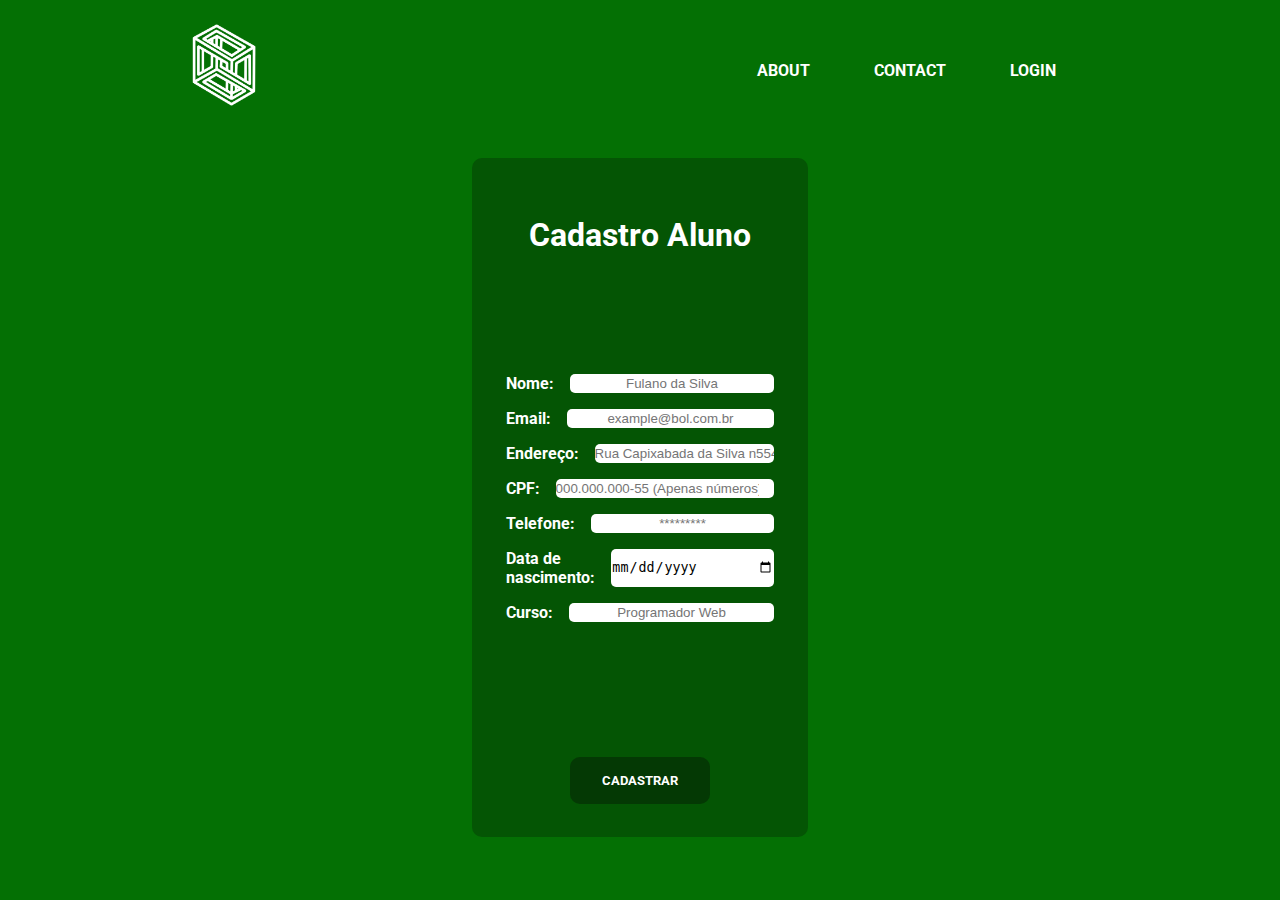
<file: cadastro.html>
<!DOCTYPE html>
<html lang="pt-br">

<head>
	<meta charset="UTF-8">
	<meta http-equiv="X-UA-Compatible" content="IE=edge">
	<link rel="preconnect" href="https://fonts.googleapis.com">
	<link rel="preconnect" href="https://fonts.gstatic.com" crossorigin>
	<link
		href="https://fonts.googleapis.com/css2?family=Roboto:ital,wght@0,300;0,400;0,500;0,700;1,300;1,400;1,500;1,700&display=swap"
		rel="stylesheet">
	<meta name="viewport" content="width=device-width, initial-scale=1.0">
	<link rel="shortcut icon" sizes="16x16" href="/img/logo-branca-bpreto(lifeinweb)small.png" type="image/x-icon">
	<link rel="stylesheet" href="/style.css">
	<title>INTEGRADOR</title>
</head>
<body class="body__cadastro">
	<div class="area1" >
    <ul class="tring">
            <li></li>
            <li></li>
            <li></li>
            <li></li>
            <li></li>
            <li></li>
            <li></li>
            <li></li>
            <li></li>
            <li></li>
    </ul>
  </div >
	<header class="header__initial">
    <!--Menu-->
    <section class="container__menu">
      <a href="/index.html" class="link__logo"><img class="logo__home" src="/img/logo-branca(lifeinweb)small.png" alt="logo empresa"></a>
      <nav>
        <ul class="menu">
          <li class="menu__item">
            <a href="#" class="link__menu menu__sobre">ABOUT</a>
          </li>
          <li class="menu__item">
            <a href="#" class="link__menu menu__contato">CONTACT</a>
          </li>
          <li class="menu__item">
            <a href="/login.html" class="link__menu menu_login">LOGIN</a>
          </li>
        </ul>
      </nav>
    </section>
  </header>
	<main class="main__cadastro">
		<section class="container__formulario">
			<form action="#" method="post" class="form__cadastro">
				<h1>Cadastro Aluno</h1>
				<div class="container2">
					<div class="form__part">
						<div class="setor">
							<label for="nome">Nome:</label>
							<input type="text" id="nome" name="nome" placeholder="Fulano da Silva">
						</div>
						<div class="setor">
							<label for="email">Email:</label>
							<input type="email" name="email" id="email" placeholder="example@bol.com.br">
						</div>
						<div class="setor">
							<label for="endereco">Endereço:</label>
							<input type="text" name="endereco" id="endereco" placeholder="Rua Capixabada da Silva n554">
						</div>
						<div class="setor">
							<label for="cpf">CPF:</label>
							<input type="number" name="cpf" id="cpf" placeholder="000.000.000-55 (Apenas números)">
						</div>
						<div class="setor">
							<label for="fone">Telefone:</label>
							<input type="tel" name="fone" id="fone" placeholder="*********">
						</div>
						<div class="setor">
							<label for="nascimento">Data de nascimento:</label>
							<input type="date" name="nascimento" id="nascimento" placeholder="**/**/****">
						</div>
						<div class="setor">
							<label for="curso">Curso:</label>
							<input type="text" name="curso" id="curso" placeholder="Programador Web">
						</div>
					</div>
				</div>	
				<button type="submit">CADASTRAR</button>
			</form>
		</section>
	</main>
</body>
</html>
</file>
<file: style.css>
@import url('https://fonts.googleapis.com/css2?family=Roboto:ital,wght@0,300;0,400;0,500;0,700;1,300;1,400;1,500;1,700&display=swap');
@import url(/css/Initial/header.css);
@import url(/css/Initial/main.css);
@import url(/css/Initial/footer.css);
@import url(/css/Initial/animation_initial.css);
@import url(/css/login/login.css);
@import url(/css/login/animation_login.css);
@import url(/css/cadastro/main.css);
@import url(/css/cadastro/animation.cadastro.css);

:root {
    --background-black: #000000;
    --background-itens: #1a1c23;
    --selecionado: #7e3af2;
    --color-title: #E5E7EB;
    --color-subtitle: #9E9E9E;
    --color-font: #ffffff;
    --icons-menu: #CABFFD;
    --icon1: #FFA51F;
    --icon2: #0E9F6E;
    --icon3: #0694A2;
    --red-notification: #E02424;
    --verde-background: #04C64E;
    --font-base: 'Roboto', sans-serif;
}

* {
    margin: 0;
    padding: 0;
    box-sizing: border-box;
}

body {
    position: relative;
    font-family: var(--font-base);
    color: var(--color-font);
}
</file>
